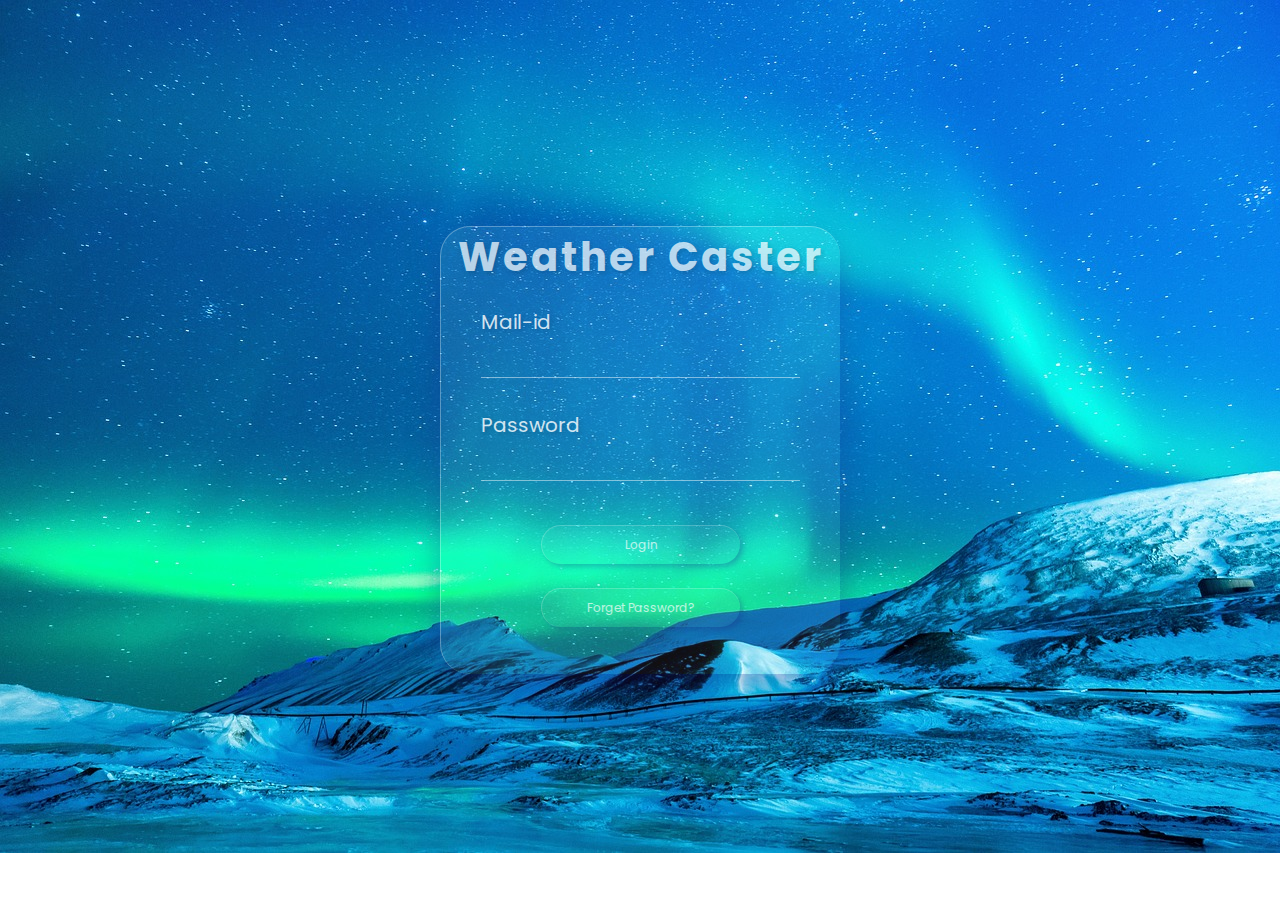
<file: Login.html>
<!DOCTPYE html>
<html lang="en">
    <head>
        <meta charset="UTF-8">
        <meta http-equiv="X-UA-Compatible" content="IE=edge">
        <meta name="viewport" content="width=device-width, intital-scale=1.0">
        <title>Music player</title>
   <link rel="stylesheet" href="styles.css">
   <link href="index.html">
    </head>
        <body>
            <form>
                <h1>Weather Caster</h1>
                <label>Mail-id</label>
                <input type="text" id="Mail-id">
                <label>Password</label>
                <input type="password" id="password">
                <a onclick="check()" id="check">Login</a>
                <a>Forget Password?</a>                
            </form>
            <script>
                function check(){
                let a=document.getElementById("Mail-id").value;
                let b=document.getElementById("password").value;
                if(a=="dharneshmkceit@gmail.com" && b=="Dharnesh@123"){  
                    document.getElementById("check").href="index.html";
                }
                else
                    alert("Invalid Credentials");
            }
            </script>
        </body>
</html>
</file>
<file: styles.css>
@import url('https://fonts.googleapis.com/css2?family=Poppins&family=Roboto+Slab&display=swap');
*{
    margin:0;
    padding: 0;
    box-sizing: border-box;
    font-family: 'Poppins', sans-serif;
}
body{
    height: 100vh;
    width: 100%;
    display: flex;
    justify-content: center;
    align-items: center;
    background: linear-gradient(to right,#3f5efb,#fc466b);
    background-image: url(imge.jpg);
    background-repeat: no-repeat;

}
form{
    width: 25rem;
    height: 28rem;
    display: flex;
    flex-direction: column;
    background: rgba(255, 255, 255, 0.06);
    box-shadow: 0 8px 32px 0 rgba(31, 38, 135, .37) ;
    border-radius: 30px;
    border-left: 1px solid rgba(255, 255, 255, .3) ;
    border-top: 1px solid rgba(255, 255, 255, .3);
}
form ::before{
    content: '';
    position: absolute;
    bottom: 3%;
    right: 28%;
    width: 200px;
    background: magenta;
    border-radius: 50%;
    z-index: -1;
    opacity: -8;
}
form ::after{
    content: '';
    position: absolute;
    top: 3%;
    left: 28%;
    width: 200px;
    background: magenta;
    border-radius: 50%;
    z-index: -1;
    opacity: -8;
}
h1{
    font-size: 40px;
    text-align: center;
    color: white;
    text-shadow: 2px 2px 4px rgba(0, 0, 0, .2);
    letter-spacing: 3px;
    margin-bottom: 5%;
    opacity: .7;
}
label{
    font-size: 20px;
    color: white;
    margin-left: 10%;
    opacity: .8;
    text-shadow: 2px 2px 4px rgba(0, 0, 0, .2);
}
input{
    width:80%;
    margin: 5% auto;
    margin-bottom: 8%;
    border: none;
    outline: none;
    background: transparent;
    color: white;
    border-bottom: 1px solid rgba(255, 255, 255, 0.6);
    opacity: .8;
    cursor: text;
}
a{
    width: 50%;
    margin: 3% auto;
    color: white;
    font-size: 15px;
    opacity: .7;
    background: rgba(255, 255, 255, 0.06);
    padding: 10px 30px;
    border: none;
    outline: none;
    border-radius: 20px;
    text-shadow: 2px 2px 4px rgba(255, 255, 255, 0.2);
    box-shadow: 3px 3px 5px rgba(31, 38, 135, .37);
    border-left: 1px solid rgba(255, 255, 255, .3);
    border-top: 1px solid rgba(255, 255, 255, .3);
    cursor: pointer;
}
a{
    font-size: 12px;
    text-align: center;
    color: white;
    opacity: .7;
}
</file>
